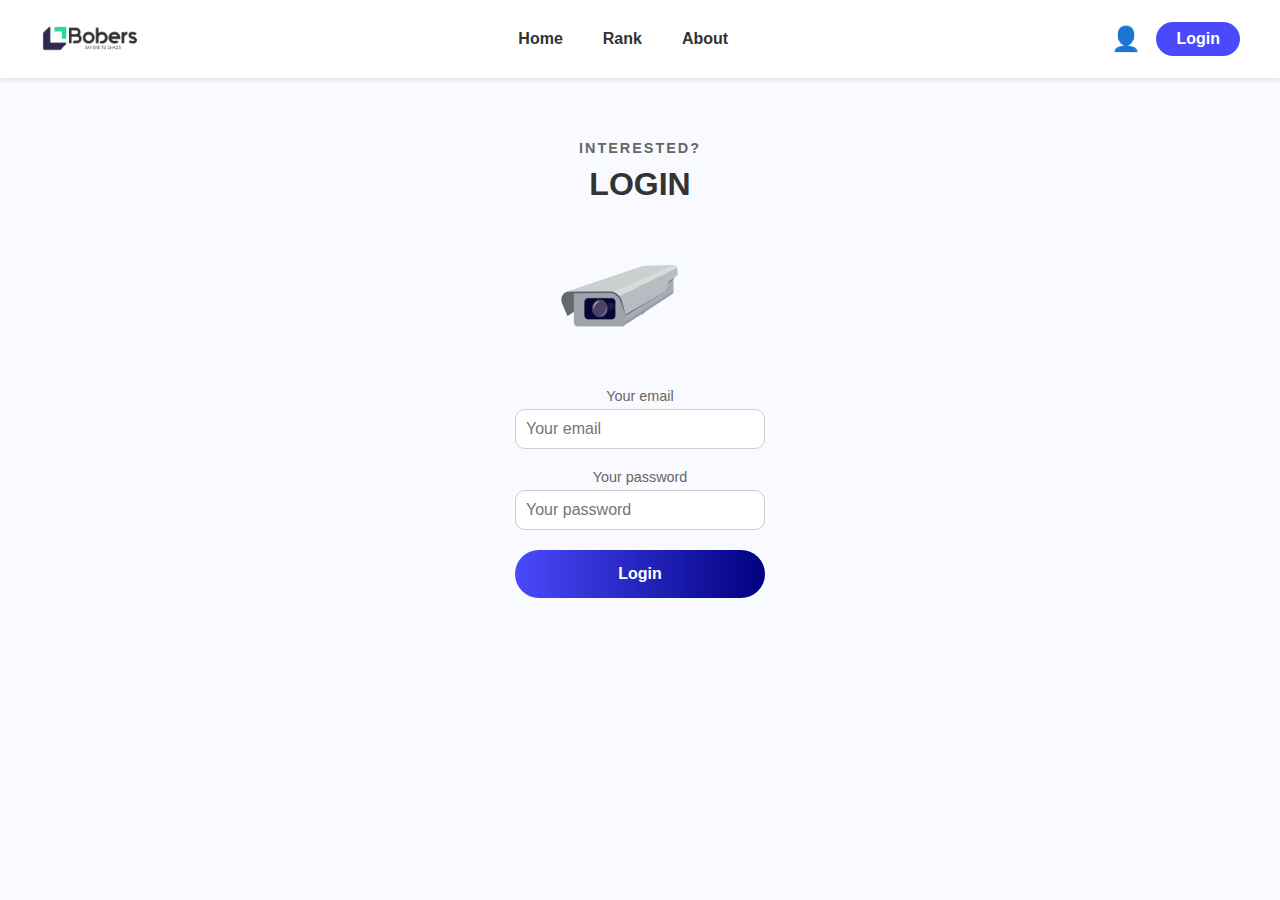
<file: client/login.html>
<!DOCTYPE html>
<html lang="en">

<head>
  <meta charset="UTF-8" />
  <meta name="viewport" content="width=device-width, initial-scale=1.0" />
  <title>Login - Bobers</title>
  <link rel="stylesheet" href="styles.css" />
</head>

<body>
  <!-- Login Section -->
  <section class="login-section">
    <h2>INTERESTED?</h2>
    <h1>LOGIN</h1>

    <!-- Camera Image -->
    <img src="assets/flippedCam.png" id="cam" alt="Camera Image" />

    <form class="login-form" id="loginForm">
      <label for="email">Your email</label>
      <input type="email" id="email" class="input-field" placeholder="Your email" required />

      <label for="password">Your password</label>
      <input type="password" id="password" class="input-field" placeholder="Your password" required />

      <button type="submit" class="login-button">Login</button>
      <p id="errorMessage" style="color: red; display: none"></p>
    </form>
  </section>

  <div id="navbar"></div>

  <script src="navbar.js"></script>
  <script>
    document.addEventListener("DOMContentLoaded", async function () {
      // Check if user is already logged in
      const token = localStorage.getItem("token");
      if (token) {
        window.location.href = "/";
        return;
      }

      await loadNavbar();

      // Login form handling
      const loginForm = document.getElementById("loginForm");
      const errorMessage = document.getElementById("errorMessage");

      loginForm.addEventListener("submit", async function (e) {
        e.preventDefault();

        const email = document.getElementById("email").value;
        const password = document.getElementById("password").value;

        try {
          const response = await fetch("/api/users/login", {
            method: "POST",
            headers: {
              "Content-Type": "application/json",
            },
            body: JSON.stringify({
              email: email,
              password: password,
            }),
          });

          if (response.ok) {
            const userData = await response.json();

            // Store token and user data
            localStorage.setItem("token", userData.access_token);
            delete userData.access_token; // Remove token from user data
            localStorage.setItem("user", JSON.stringify(userData));

            // Redirect to home page
            window.location.href = "/";
          } else {
            const error = await response.json();
            errorMessage.textContent =
              error.detail || "Login failed. Please try again.";
            errorMessage.style.display = "block";
          }
        } catch (error) {
          console.error("Login error:", error);
          errorMessage.textContent = "Network error. Please try again later.";
          errorMessage.style.display = "block";
        }
      });

      // Camera animation code
      const cam = document.getElementById("cam");
      const inputFields = document.querySelectorAll(".input-field");
      const passwordField = document.getElementById("password");

      inputFields.forEach((input) => {
        input.addEventListener("focus", () => {
          cam.style.display = "block";
        });

        input.addEventListener("blur", () => {
          cam.style.display = "none";
        });

        input.addEventListener("input", () => {
          const maxChars = 37;
          const maxAngle = -45;
          const currentLength = input.value.length;
          const angle = Math.max(
            (currentLength / maxChars) * maxAngle,
            maxAngle
          );
          cam.style.transform = `rotate(${angle}deg)`;
        });
      });

      // Change camera image when typing in the password field
      passwordField.addEventListener("input", () => {
        cam.src = "assets/cameraWithLed.png";
      });

      // Restore original camera image when password field is blurred
      passwordField.addEventListener("blur", () => {
        cam.src = "assets/flippedCam.png";
      });
    });

    // Add utility functions for token handling
    function getAuthToken() {
      return localStorage.getItem("token");
    }

    function isLoggedIn() {
      return !!getAuthToken();
    }

    function logout() {
      localStorage.removeItem("token");
      localStorage.removeItem("user");
      window.location.href = "/login.html";
    }
  </script>
</body>

</html>
</file>
<file: client/styles.css>
* {
    margin: 0;
    padding: 0;
    box-sizing: border-box;
}


html,
body {
    height: 100%;
    margin: 0;
    display: flex;
    flex-direction: column;
}

/* Flex-grow content */
body>*:not(.footer) {
    flex: 1;
}

/* Ensure footer appears at the bottom */
.footer {
    background-color: #1a1a1a;
    color: #fff;
    padding: 40px 20px;
    font-size: 0.9em;
    width: 100%;
}

body {
    font-family: Arial, sans-serif;
    background-color: #f8faff;
    color: #333;
}

header {
    position: absolute;
    top: 0;
    left: 0;
    width: 100%;
    display: flex;
    justify-content: space-between;
    align-items: center;
    padding: 20px 40px;
    background-color: #fff;
    box-shadow: 0px 2px 5px rgba(0, 0, 0, 0.1);
    z-index: 1000;
    /* Ensures the header stays on top of other elements */
}

body {
    padding-top: 80px;
    /* Adjust this padding to make space for the fixed navbar */
}

.modal {
    display: none;
    position: fixed;
    z-index: 1000;
    left: 0;
    top: 0;
    width: 100%;
    height: 100%;
    background-color: rgba(0, 0, 0, 0.5);
}

.modal-content {
    background-color: #fefefe;
    margin: 15% auto;
    padding: 20px;
    border: 1px solid #888;
    width: 80%;
    max-width: 500px;
    border-radius: 8px;
    box-shadow: 0 4px 6px rgba(0, 0, 0, 0.1);
}

.problem-form {
    display: flex;
    flex-direction: column;
    gap: 15px;
}

.form-group {
    display: flex;
    flex-direction: column;
    gap: 5px;
}

.form-group label {
    font-weight: 500;
    color: #333;
}

.form-group select,
.form-group textarea {
    padding: 8px;
    border: 1px solid #ddd;
    border-radius: 4px;
    font-size: 14px;
}

.form-group textarea {
    height: 100px;
    resize: vertical;
}

.location-info {
    background-color: #f5f5f5;
    padding: 10px;
    border-radius: 4px;
}

.modal-buttons {
    display: flex;
    justify-content: flex-end;
    gap: 10px;
    margin-top: 20px;
}

.btn-primary,
.btn-secondary {
    padding: 8px 16px;
    border: none;
    border-radius: 4px;
    cursor: pointer;
    font-weight: 500;
}

.btn-primary {
    background-color: #4CAF50;
    color: white;
}

.btn-secondary {
    background-color: #f5f5f5;
    color: #333;
}

.btn-primary:hover {
    background-color: #45a049;
}

.btn-secondary:hover {
    background-color: #e5e5e5;
}


#cam {
    width: 250px;
    height: auto;
    margin-bottom: -40px;
}


header .logo img {
    width: 100px;
    /* Adjust width to desired size */
    height: auto;
    /* Maintains aspect ratio */
    display: inline-block;
    vertical-align: middle;
}

nav ul {
    list-style: none;
    display: flex;
    gap: 20px;
}

nav ul li {
    display: inline-block;
}

nav ul li a {
    text-decoration: none;
    color: #333;
    /* Default color */
    font-weight: bold;
    padding: 5px 10px;
    /* Adds padding for box-like appearance */
    transition: background-color 0.3s ease, color 0.3s ease;
    /* Smooth transition */
    border-radius: 5px;
    /* Rounds the corners of the rectangle */
}

nav ul li a:hover {
    color: #fff;
    /* Text color on hover */
    background-color: #6363f7;
    /* Background color on hover */
}

.auth-buttons {
    display: flex;
    align-items: center;
}

.profile-icon {
    background: none;
    border: none;
    font-size: 1.5em;
    margin-right: 10px;
    cursor: pointer;
    transition: background-color 0.3s ease, color 0.3s ease;
    /* Smooth transition for hover effect */
    border-radius: 50%;
    /* Rounds the button to a circle */
    padding: 5px;
    /* Adds space inside the circle */
}

.profile-icon:hover {
    background-color: #6363f7;
    /* Background color on hover */
    color: #fff;
    /* Text/icon color on hover */
}



.get-started {
    padding: 8px 20px;
    background-color: #4a4afc;
    color: #fff;
    border: none;
    border-radius: 20px;
    cursor: pointer;
    font-weight: bold;
    text-decoration: none;

}

.get-started:hover {
    background-color: #2a2ac0;
    /* Darkens background on hover */
    transform: scale(1.05);
    /* Slight zoom-in on hover */
}

.intro {
    text-align: center;
    padding: 60px 20px;
}

.intro h1 {
    font-size: 2.5em;
    margin-bottom: 10px;
}

.intro .highlight {
    color: #4a4afc;
}

.intro p {
    font-size: 1.2em;
    margin-bottom: 20px;
}

.cta-button {
    padding: 10px 25px;
    background-color: #4a4afc;
    color: #fff;
    border: none;
    border-radius: 20px;
    font-weight: bold;
    cursor: pointer;
    font-size: 1em;
    margin-bottom: 30px;
}

.cta-button:hover {
    background-color: #2a2ac0;
    /* Darken background on hover */
    transform: scale(1.05);
    /* Slight zoom-in effect */
    box-shadow: 0px 4px 10px rgba(0, 0, 0, 0.2);
    /* Adds a subtle shadow on hover */
}

.images {
    display: flex;
    justify-content: center;
    gap: 20px;
    margin-top: 20px;
}

.images img {
    width: 150px;
    height: 100px;
    object-fit: cover;
    border-radius: 10px;
    box-shadow: 0px 5px 10px rgba(0, 0, 0, 0.1);
    transition: transform 0.3s ease;

}

.images img:hover {
    transform: scale(1.1);
    /* Slightly enlarge image on hover */
}

.partners {
    display: flex;
    justify-content: space-around;
    align-items: center;
    padding: 40px;
}

.partners img {
    width: 80px;
    opacity: 0.8;
}

.features {
    text-align: center;
    padding: 60px 20px;
    background-color: #f9f9f9;
}

.features h2 {
    font-size: 1.8em;
    font-weight: bold;
    color: #333;
    margin-bottom: 20px;
}

.map-container {
    display: flex;
    justify-content: center;
    padding: 20px;
}

#map {
    width: 80%;
    height: 400px;
    border-radius: 15px;
    box-shadow: 0px 5px 10px rgba(0, 0, 0, 0.1);
    background-color: #e0f7fa;
    /* Placeholder background */
}

.results {
    text-align: center;
    padding: 60px 20px;
    background-color: #f9f9f9;
}

.results h2 {
    font-size: 1.8em;
    font-weight: bold;
    color: #333;
    margin-bottom: 40px;
}

.stats-container {
    display: flex;
    justify-content: center;
    gap: 20px;
    flex-wrap: wrap;
}

.stat-card {
    width: 200px;
    padding: 20px;
    background-color: #fff;
    border-radius: 15px;
    box-shadow: 0px 5px 10px rgba(0, 0, 0, 0.1);
    text-align: center;
}

.icon-placeholder {
    font-size: 2em;
    margin-bottom: 10px;
}

.stat-number {
    font-size: 2.5em;
    font-weight: bold;
    color: #333;
    margin-bottom: 10px;
}

.stat-label {
    font-size: 1em;
    color: #666;
}

.testimonials {
    text-align: center;
    padding: 60px 20px;
    background-color: #f9f9f9;
}

.testimonials h2 {
    font-size: 1.8em;
    font-weight: bold;
    color: #333;
    margin-bottom: 40px;
}

.testimonial-container {
    display: flex;
    justify-content: center;
    gap: 20px;
    flex-wrap: wrap;
}

.satisfaction-card {
    width: 250px;
    height: 200px;
    display: flex;
    flex-direction: column;
    justify-content: center;
    align-items: center;
    background-image: url('assets/6725ddb5087ec896058ae84e_blobs3.webp');
    /* Path to your background image */
    background-size: cover;
    background-position: center;
    border-radius: 15px;
    text-align: center;
    color: #fff;
    font-size: 1.5em;
    font-weight: bold;
    position: relative;
}

.satisfaction-card p {
    font-size: 0.9em;
    color: #fff;
    margin-top: 10px;
}

.satisfaction-percentage {
    font-size: 3em;
}


.satisfaction-card p {
    font-size: 0.9em;
    color: #fff;
    margin-top: 10px;
}

.satisfaction-percentage {
    font-size: 3em;
}

.testimonial-card {
    width: 400px;
    padding: 20px;
    background-color: #fff;
    border-radius: 15px;
    box-shadow: 0px 5px 10px rgba(0, 0, 0, 0.1);
    text-align: left;
}

.testimonial-rating {
    color: #4a4afc;
    font-size: 1.2em;
    margin-bottom: 10px;
}

.testimonial-text {
    font-size: 1.1em;
    margin-bottom: 20px;
    color: #333;
}

.testimonial-author {
    display: flex;
    align-items: center;
    margin-top: 15px;
}

.author-photo {
    width: 40px;
    height: 40px;
    border-radius: 50%;
    margin-right: 10px;
}

.author-info {
    display: flex;
    flex-direction: column;
}

.author-name {
    font-weight: bold;
    color: #333;
}

.author-position {
    font-size: 0.9em;
    color: #666;
}

.footer {
    background-color: #1a1a1a;
    color: #fff;
    padding: 40px 20px;
    font-size: 0.9em;
}

.footer-content {
    display: flex;
    justify-content: space-between;
    flex-wrap: wrap;
    gap: 20px;
    max-width: 1200px;
    margin: auto;
}

.footer-left {
    max-width: 300px;
}

.footer-logo img {
    width: 100px;
    margin-bottom: 10px;
}

.footer-logo p {
    font-size: 0.9em;
    margin-bottom: 20px;
}

.newsletter-form {
    display: flex;
    gap: 10px;
}

.newsletter-form input {
    padding: 10px;
    border-radius: 20px;
    border: none;
    width: 100%;
    max-width: 200px;
}

.newsletter-form button {
    padding: 10px 20px;
    background-color: #4a4afc;
    color: #fff;
    border: none;
    border-radius: 20px;
    cursor: pointer;
    font-weight: bold;
}

.newsletter-agreement {
    font-size: 0.8em;
    color: #999;
    margin-top: 10px;
}

.newsletter-agreement a {
    color: #4a4afc;
    text-decoration: none;
}

.footer-links {
    display: flex;
    gap: 40px;
    flex-wrap: wrap;
}

.footer-column h3 {
    color: #fff;
    font-weight: bold;
    margin-bottom: 10px;
}

.footer-column ul {
    list-style: none;
    padding: 0;
}

.footer-column ul li {
    margin-bottom: 5px;
}

.footer-column ul li a {
    color: #999;
    text-decoration: none;
}

.footer-column ul li a:hover {
    color: #4a4afc;
}

.footer-bottom {
    display: flex;
    justify-content: space-between;
    align-items: center;
    flex-wrap: wrap;
    border-top: 1px solid #333;
    padding-top: 20px;
    margin-top: 20px;
    max-width: 1200px;
    margin: 0 auto;
    font-size: 0.8em;
}

.footer-bottom-links {
    list-style: none;
    display: flex;
    gap: 15px;
}

.footer-bottom-links li a {
    color: #999;
    text-decoration: none;
}

.footer-bottom-links li a:hover {
    color: #4a4afc;
}

/* Login Page Styles */

.login-section {
    display: flex;
    flex-direction: column;
    align-items: center;
    justify-content: center;
    padding: 60px 20px;
    max-width: 400px;
    margin: auto;
    text-align: center;
}

.login-section h2 {
    font-size: 0.9em;
    color: #666;
    letter-spacing: 2px;
    margin-bottom: 10px;
}

.login-section h1 {
    font-size: 2em;
    font-weight: bold;
    color: #333;
    margin-bottom: -25px;
}

.login-form {
    display: flex;
    flex-direction: column;
    width: 100%;
}

.login-form label {
    font-size: 0.9em;
    color: #666;
    margin-bottom: 5px;
}

.login-form input {
    padding: 10px;
    font-size: 1em;
    border-radius: 10px;
    border: 1px solid #ccc;
    margin-bottom: 20px;
    outline: none;
}

.login-button {
    padding: 15px;
    font-size: 1em;
    font-weight: bold;
    background: linear-gradient(90deg, #4a4afc, #000080);
    color: #fff;
    border: none;
    border-radius: 30px;
    cursor: pointer;
    transition: background 0.3s;
}

.login-button:hover {
    background: linear-gradient(90deg, #3a3acf, #00006b);
}

/* Rank Page Styles */

.rank-section {
    display: flex;
    justify-content: space-between;
    align-items: center;
    padding: 60px 20px;
    max-width: 1200px;
    margin: auto;
}

.rank-content {
    max-width: 400px;
}

.rank-content h1 {
    font-size: 2.5em;
    font-weight: bold;
    color: #333;
    margin-bottom: 10px;
}

.rank-content .highlight {
    color: #4a4afc;
}

.rank-content p {
    font-size: 1.2em;
    color: #666;
    margin-bottom: 20px;
}

.get-started-button {
    padding: 10px 25px;
    font-size: 1em;
    font-weight: bold;
    background: linear-gradient(90deg, #4a4afc, #000080);
    color: #fff;
    border: none;
    border-radius: 30px;
    cursor: pointer;
    transition: background 0.3s;
}

.get-started-button:hover {
    background: linear-gradient(90deg, #3a3acf, #00006b);
    transform: scale(1.05);
    /* Adds a subtle zoom effect on hover */
}



.rank-cards {
    display: flex;
    flex-direction: column;
    gap: 20px;
}

.rank-card {
    width: 300px;
    padding: 20px;
    background-color: #f9f9f9;
    border-radius: 15px;
    box-shadow: 0px 5px 10px rgba(0, 0, 0, 0.1);
    position: relative;
    display: flex;
    justify-content: space-between;
    align-items: center;
    font-size: 1.1em;
    color: #333;
}

.rank-card p {
    margin: 0;
}

.card-arrow {
    color: #666;
    font-size: 1.5em;
}

.rank-value {
    font-weight: bold;
    font-size: 1.8em;
}

/* Ranks Section Styles */

.ranks-section {
    text-align: center;
    padding: 60px 20px;
    background-color: #f9f9f9;
}

.ranks-section h2 {
    font-size: 1.8em;
    font-weight: bold;
    color: #333;
    margin-bottom: 40px;
}

.ranks-container {
    display: flex;
    justify-content: center;
    gap: 60px;
    flex-wrap: wrap;
}

.rank-item {
    width: 180px;
    /* Adjusted width for a larger layout */
    text-align: center;
    color: #333;
}

.medal-image {
    width: 170px;
    /* Increased size for the medal images */
    height: auto;
    margin-bottom: 15px;
}

.rank-item h3 {
    font-size: 1em;
    font-weight: bold;
    color: #666;
    margin-bottom: 10px;
}

.rank-item p {
    font-size: 0.9em;
    color: #666;
}


.button:hover {
    background-color: rgba(0, 0, 0, 0.1);
    /* Adds a light overlay effect */
    transform: scale(1.05);
    /* Slight zoom effect on hover */
}

.map-container {
    padding: 20px;
    background: white;
    border-radius: 12px;
    box-shadow: 0 4px 6px rgba(0, 0, 0, 0.1);
    margin: 20px 0;
}

#map {
    height: 500px;
    width: 100%;
    border-radius: 8px;
    z-index: 1;
}

.problem-popup {
    padding: 12px;
    max-width: 250px;
}

.problem-popup h3 {
    margin: 0 0 8px 0;
    color: #333;
    font-size: 16px;
    font-weight: 600;
}

.problem-popup p {
    margin: 8px 0;
    color: #666;
    font-size: 14px;
    line-height: 1.4;
}

.problem-stats {
    display: flex;
    gap: 12px;
    margin-top: 10px;
}

.problem-stats span {
    background: #f5f5f5;
    padding: 4px 10px;
    border-radius: 15px;
    font-size: 13px;
    color: #555;
}

.problem-footer {
    margin-top: 8px;
    padding-top: 8px;
    border-top: 1px solid #eee;
}

.problem-footer small {
    color: #888;
    font-size: 12px;
}

/* Custom cluster styles */
.marker-cluster-small {
    background-color: rgba(181, 226, 140, 0.6);
}

.marker-cluster-small div {
    background-color: rgba(110, 204, 57, 0.6);
}

.marker-cluster-medium {
    background-color: rgba(241, 211, 87, 0.6);
}

.marker-cluster-medium div {
    background-color: rgba(240, 194, 12, 0.6);
}

.marker-cluster-large {
    background-color: rgba(253, 156, 115, 0.6);
}

.marker-cluster-large div {
    background-color: rgba(241, 128, 23, 0.6);
}

/* Add to your styles.css */
.problem-popup {
    min-width: 200px;
}

.problem-popup .interaction-buttons {
    display: flex;
    gap: 8px;
    margin-top: 10px;
}

.problem-popup button {
    padding: 5px 10px;
    border: none;
    border-radius: 4px;
    cursor: pointer;
    font-size: 14px;
    transition: all 0.2s ease;
    display: flex;
    align-items: center;
    gap: 5px;
}

.problem-popup button:disabled {
    opacity: 0.5;
    cursor: not-allowed;
}

.like-button {
    background-color: #e8f5e9;
    color: #2e7d32;
}

.like-button:hover:not(:disabled) {
    background-color: #c8e6c9;
}

.like-button.active {
    background-color: #81c784;
    color: white;
}

.dislike-button {
    background-color: #ffebee;
    color: #c62828;
}

.dislike-button:hover:not(:disabled) {
    background-color: #ffcdd2;
}

.dislike-button.active {
    background-color: #e57373;
    color: white;
}

.report-button {
    background-color: #fff3e0;
    color: #f57c00;
    margin-left: auto;
}

.report-button:hover:not(:disabled) {
    background-color: #ffe0b2;
}

.inactive-badge {
    background-color: #f44336;
    color: white;
    padding: 2px 6px;
    border-radius: 4px;
    font-size: 12px;
    margin-left: 8px;
}

.problem-stats {
    display: flex;
    align-items: center;
    justify-content: space-between;
    margin: 10px 0;
    padding: 5px 0;
    border-top: 1px solid #eee;
    border-bottom: 1px solid #eee;
}
</file>
